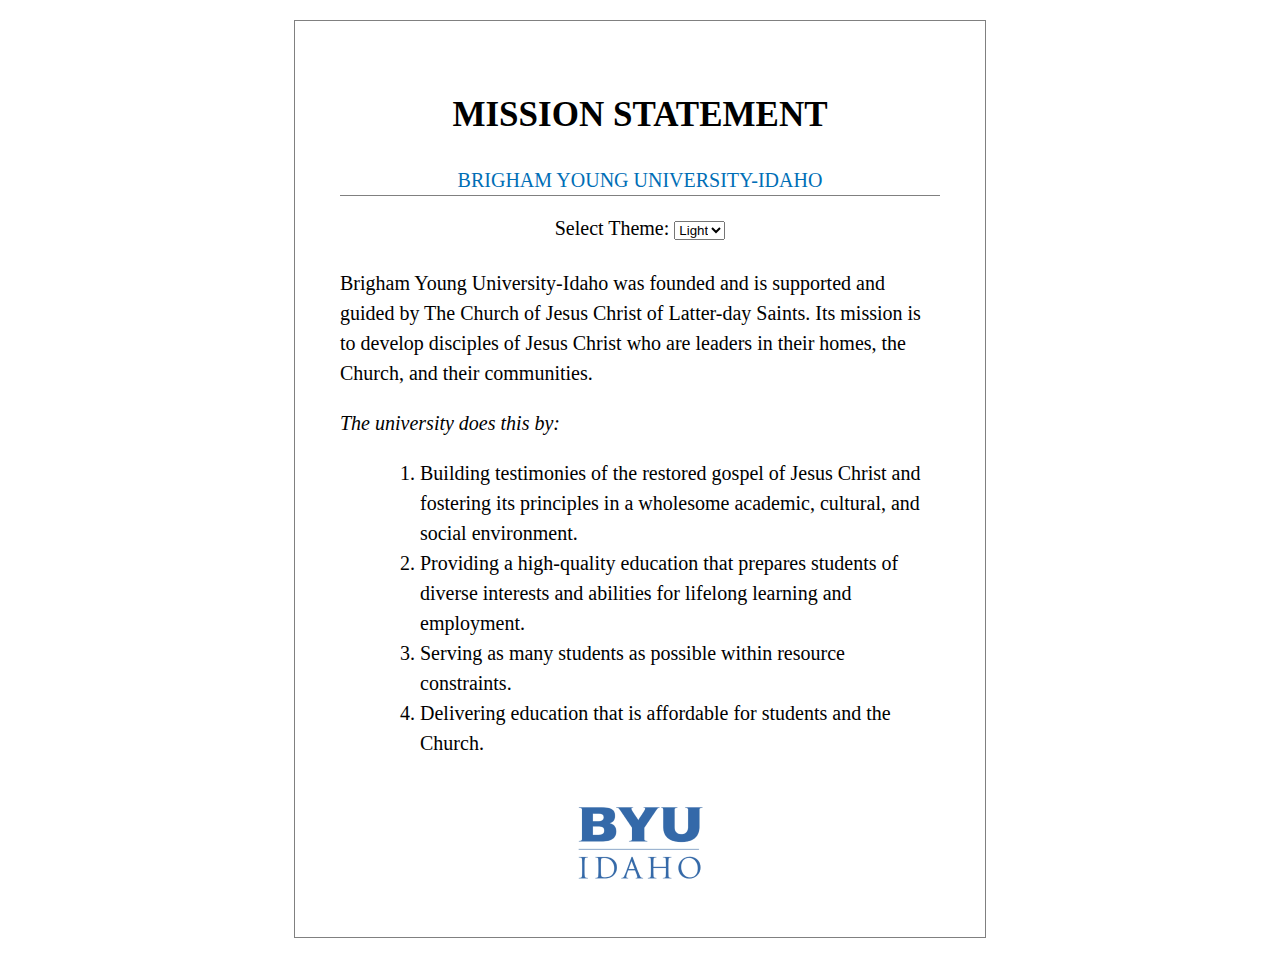
<file: mission/index.html>
<!DOCTYPE html>
<html lang="en">
<head>
    <meta charset="UTF-8">
    <meta name="viewport" content="width=device-width, initial-scale=1.0">
    <link rel="stylesheet" href="styles.css">
    <title>BYUI Mission Statement</title>
    <script src="mission.js" defer></script>
</head>
<body>
    <div class="content">
        <header>
            <div class="header-content">
                <h1>MISSION STATEMENT</h1>
                <h2>BRIGHAM YOUNG UNIVERSITY-IDAHO</h2>
                <label for="theme-selector">Select Theme: </label>
                <select id="theme-selector">
                    <option value="light">Light</option>
                    <option value="dark">Dark</option>
                </select>
            </div>
        </header>
        <main>
            <section class="intro-section">
                <div class="intro-content">
                    <p>Brigham Young University-Idaho was founded and is supported and guided by The Church of Jesus Christ of Latter-day Saints. Its mission is to develop disciples of Jesus Christ who are leaders in their homes, the Church, and their communities.</p>
                </div>
            </section>
            <section class="listing-section">
                <div class="listing-content">
                    <p class="listing">The university does this by:</p>
                    <ol>
                        <li>Building testimonies of the restored gospel of Jesus Christ and fostering its principles in a wholesome academic, cultural, and social environment.</li>
                        <li>Providing a high-quality education that prepares students of diverse interests and abilities for lifelong learning and employment.</li>
                        <li>Serving as many students as possible within resource constraints.</li>
                        <li>Delivering education that is affordable for students and the Church.</li>
                    </ol>
                </div>
            </section>
        </main>
        <footer>
            <div class="footer-content">
                <img src="images/byui-logo_blue.png" alt="BYU Idaho Logo">
            </div>
        </footer>
    </div>
</body>
</html>
</file>
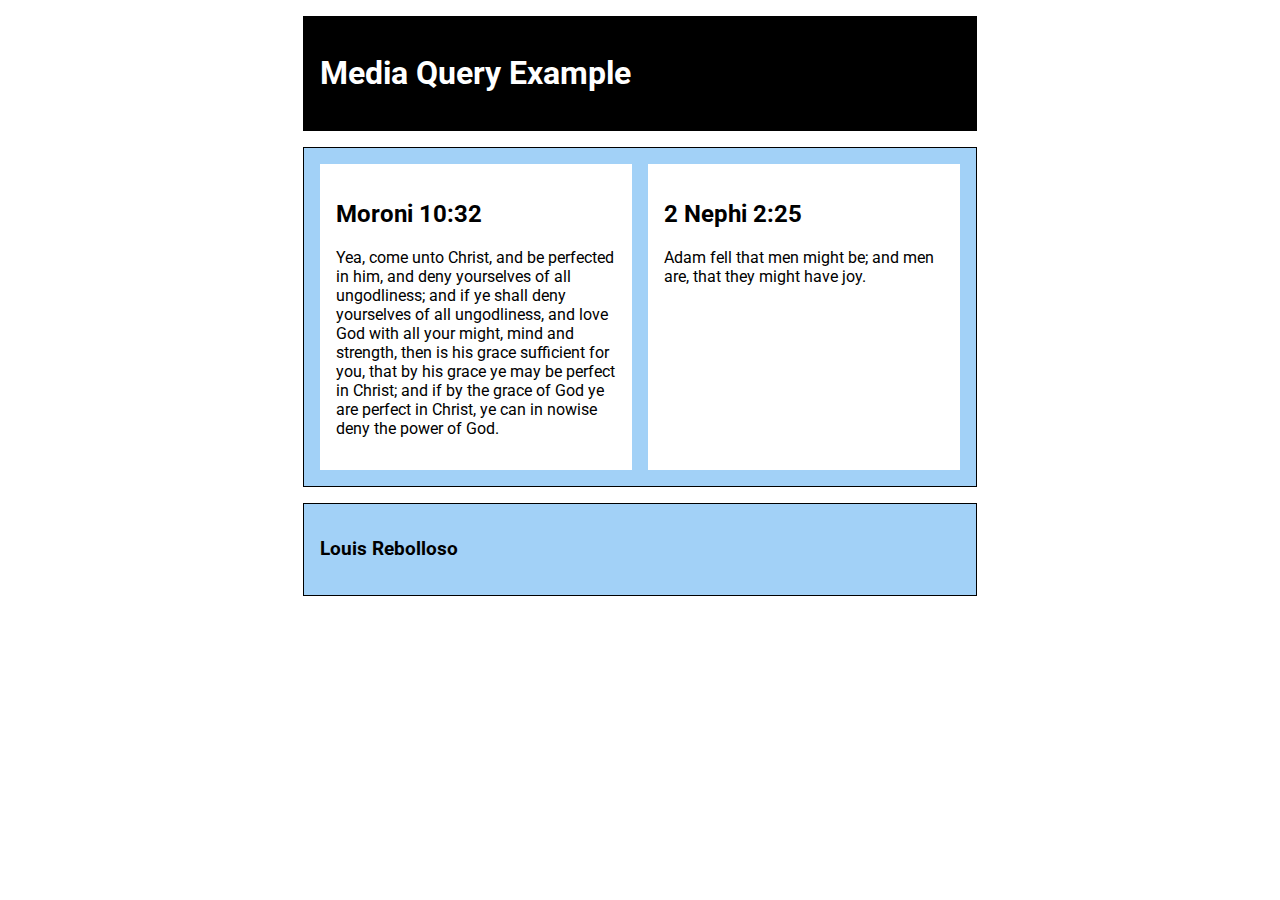
<file: practice/media-query.html>
<!DOCTYPE html>
<html lang="en">
<head>
    <meta charset="UTF-8">
    <meta name="viewport" content="width=device-width, initial-scale=1.0">
    <title>Document</title>
    <link href="https://fonts.googleapis.com/css2?family=Roboto:wght@400;700&display=swap" rel="stylesheet">
    <link rel="stylesheet" href="media-query.css">
</head>
<div>
<body>
    <header>
        <h1>Media Query Example</h1>
    </header>
    <main>
        <section>
            <h2>Moroni 10:32</h2>
            <p>Yea, come unto Christ, and be perfected in him, and deny yourselves of all ungodliness; and if ye shall deny yourselves of all ungodliness, and love God with all your might, mind and strength, then is his grace sufficient for you, that by his grace ye may be perfect in Christ; and if by the grace of God ye are perfect in Christ, ye can in nowise deny the power of God.</p>
        </section>
        <section>
            <h2>2 Nephi 2:25</h2>
            <p>Adam fell that men might be; and men are, that they might have joy.</p>
        </section>
    </main>
    <footer>
        <h3>Louis Rebolloso</h3>
    </footer>
</body>
</html>
</file>
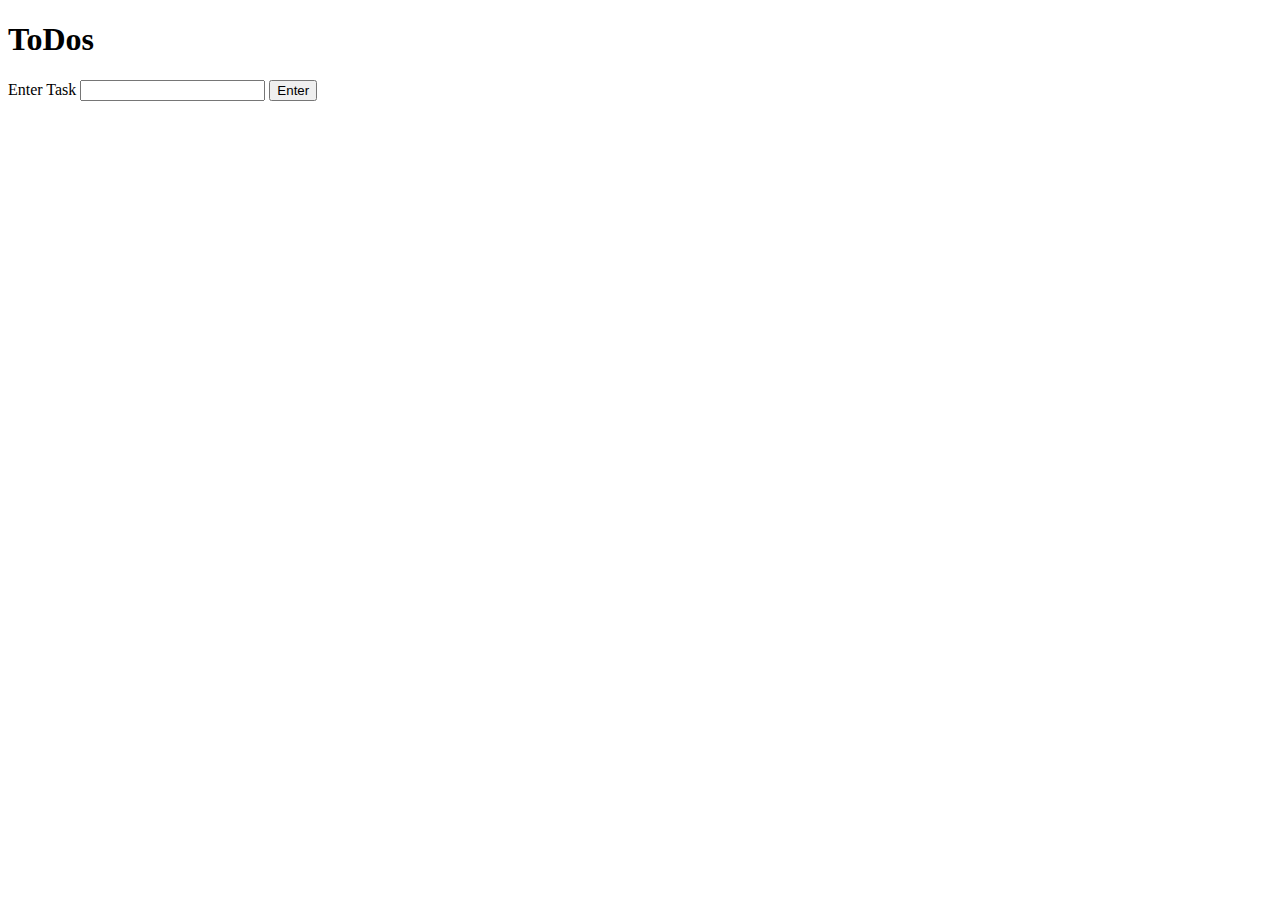
<file: testing/events.html>
<!-- events.html -->
<!DOCTYPE html>
<html lang="en">
  <head>
    <meta charset="UTF-8" />
    <meta http-equiv="X-UA-Compatible" content="IE=edge" />
    <meta name="viewport" content="width=device-width, initial-scale=1.0" />
    <title>Events practice: ToDos</title>
    <style>
      .todos {
        width: 300px;
      }
      .todos > li {
        display: flex;
        justify-content: space-between;
        align-items: center;
        border: 1px solid;
        padding: 0.5em;
      }
      .todos p {
        margin: 0;
      }
      .todos span {
        cursor: pointer;
      }
      .strike {
        text-decoration: line-through;
        color: gray;
      }
    </style>
  </head>
  <body>
    <h1>ToDos</h1>
    <section>
      <label for="todo">Enter Task</label>
      <input name="todo" id="todo" />
      <button id="submitTask">Enter</button>
    </section>
    <ul id="todoList" class="todos"></ul>
    <script src="events.js"></script>
  </body>
</html>
</file>
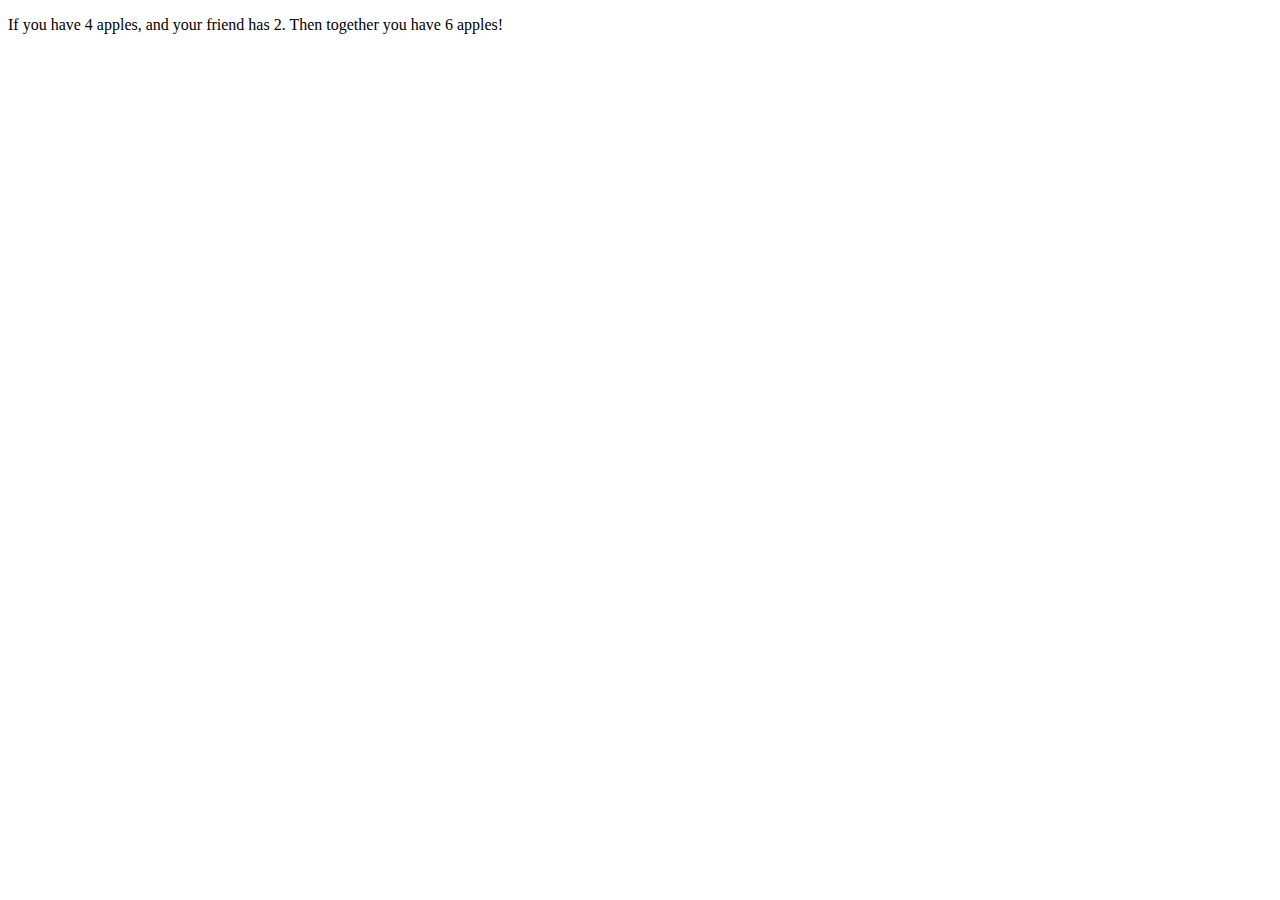
<file: testing/test.html>
<!DOCTYPE html>
<html lang="en">
<head>
    <meta charset="UTF-8">
    <meta name="viewport" content="width=device-width, initial-scale=1.0">
    <title>Sup gang</title>
    <script src="testing.js" defer></script>
</head>
<body>
    <p>If you have <span id="myAppleElement"></span> apples, and your friend has
        <span id="friendAppleElement"></span>. Then together you have
        <span id="totalApplesElement"></span> apples!</p>
</body>
</html>
</file>
<file: mission/styles.css>
body{
    font-family: 'Times New Roman', Times, serif;
    font-size: 20px;
    border: 1px solid gray;
    padding: 45px;
    margin: 20px auto;
    width: 600px;
    line-height: 1.5;
}

.content{
    text-align: center;
}

header{
    padding-bottom: 5px;
}

h1{
    font-size: 35px;
}

h2{
    font-size: 20px;
    color: #006EB6;
    border-bottom: 1px solid gray;
    font-weight: 100;
}

main{
    text-align: left;
}

.listing{
    font-style: italic;
}

ol {
    margin-left: 40px;
}


footer{
    padding-top: 25px;
}

/* Dark Theme */
.dark{
    background-color: #333;
    color: white;
}

.dark h2{
    color: #156498;
}

.dark footer img{
    content: url('images/byui-logo_white.png');
}
</file>
<file: practice/media-query.css>
body{
    font-family: 'Roboto', sans-serif;
}

header, main, footer{
    max-width: 640px;
    margin: 1rem auto;
    border: 1px solid black;
    padding: 1rem;
    background-color: rgb(162, 209, 247);
}

main{
    display: grid;
    grid-template-columns: 1fr;
    gap: 1rem;
}

section{
    padding: 1rem;
    background-color: white;
}

@media screen and (min-width: 500px){
    header{
        background-color: black;
        color: white;
    }

    main{
        grid-template-columns: 1fr 1fr;
    }
}
</file>
